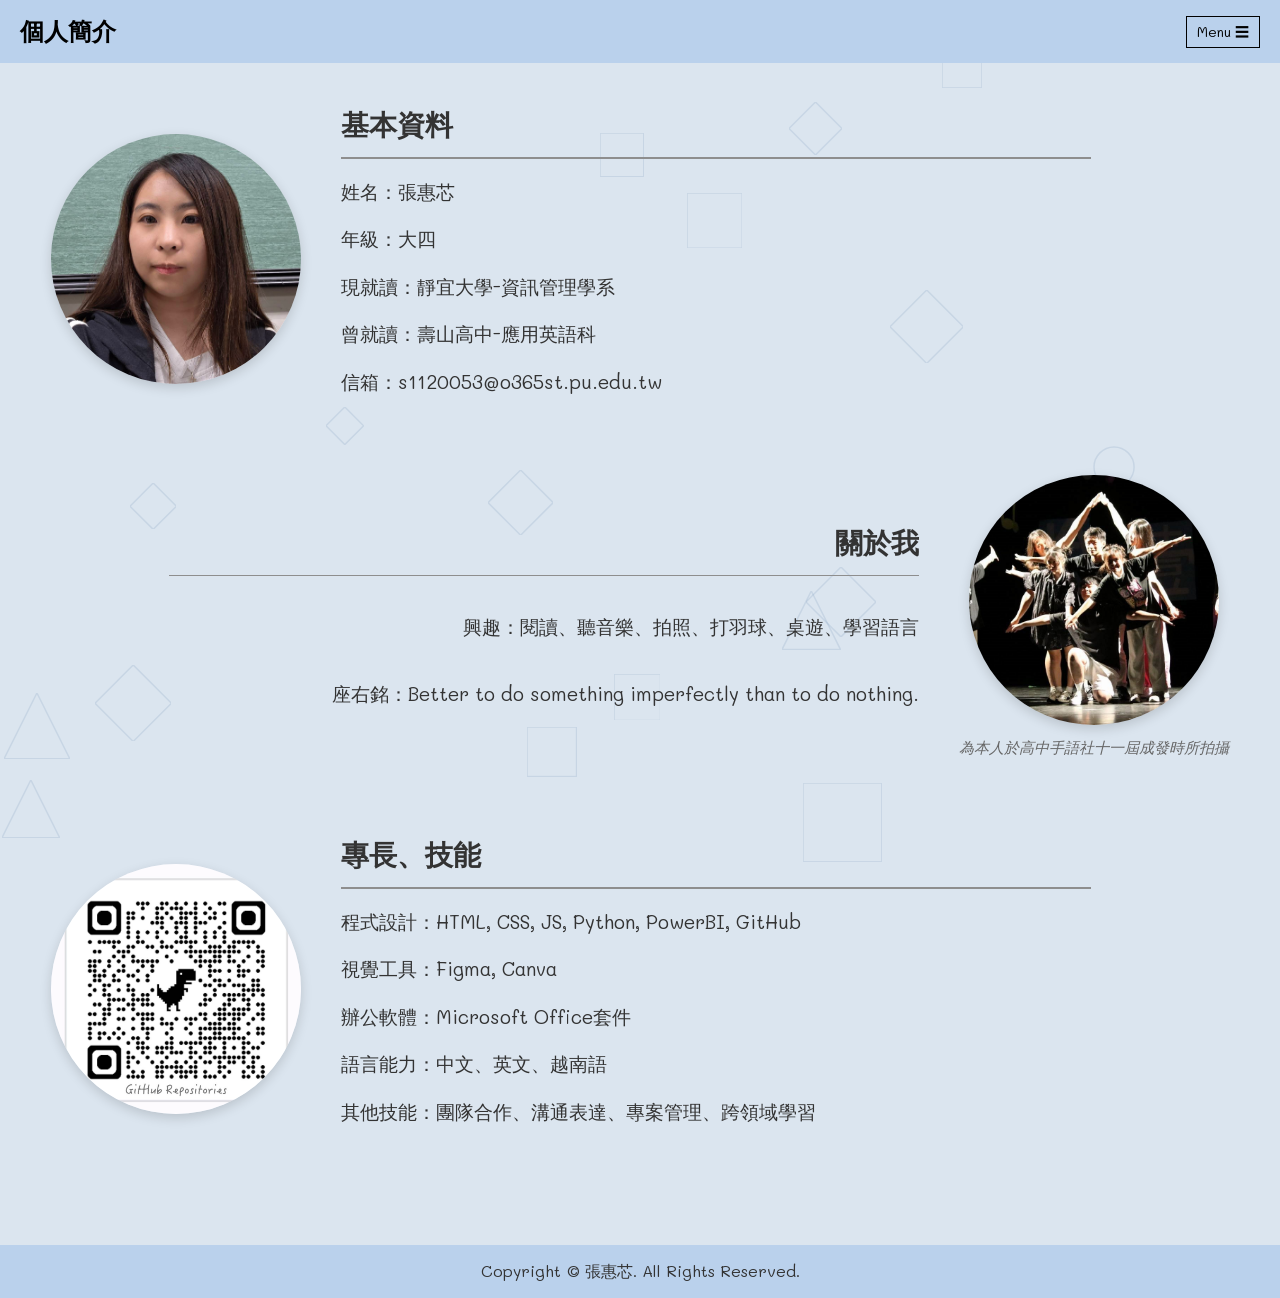
<file: index.html>
<!DOCTYPE html>
<html lang="zh-TW">
<head>
  <meta charset="UTF-8" />
  <meta name="viewport" content="width=device-width, initial-scale=1.0"/>
  <title>張惠芯的個人網頁</title>
  <!-- 引入Google的Mali字體 -->
  <link rel="preconnect" href="https://fonts.googleapis.com">
  <link rel="preconnect" href="https://fonts.gstatic.com" crossorigin>
  <link href="https://fonts.googleapis.com/css2?family=Mali:wght@400;500;700&display=swap" rel="stylesheet">
  <link rel="stylesheet" href="01main.css" />
  <meta property="og:title" content="張惠芯的個人網頁" />
  <meta property="og:description" content=" " />
  <meta property="og:image" content="https://ana-web2-0.vercel.app/image/logo0.png" />
  <meta property="og:url" content="https://ana-web2-0.vercel.app/index.html" />
</head>
<body>
  <header>
    <div class="logo">個人簡介</div>
    <button class="menu-button" onclick="toggleMenu()">Menu ☰</button>
  </header>

  <div class="menu-content" id="menuContent">
    <a href="index.html">個人簡介</a>
    <a href="02experience.html">經歷&工作經驗</a>
    <a href="03certificates.html">證照&比賽</a>
    <a href="04resume.html">自傳</a>
  </div>

  <main class="container">
    <!-- 基本資料 - 靠左 -->
    <div class="card-wrapper left-align">
      <section class="profile-card">
        <img src="image/self.jpg" alt="個人照片" class="circle-img"/>
        <div class="text-content">
          <h2>基本資料</h2>
          <hr />
          <p>姓名：張惠芯</p>
          <p>年級：大四</p>
          <p>現就讀：靜宜大學-資訊管理學系</p>
          <p>曾就讀：壽山高中-應用英語科</p>
          <p>信箱：s1120053@o365st.pu.edu.tw</p>
        </div>
      </section>
    </div>

    <!-- 關於我 - 靠右 -->
    <div class="card-wrapper right-align">
      <section class="profile-card reverse">
        <div class="image-with-caption">
          <img src="image/club.jpg" alt="社團圖片" class="circle-img"/>
          <p class="img-caption">為本人於高中手語社十一屆成發時所拍攝</p>
        </div>
        <div class="text-content about-me">
          <h2>關於我</h2>
          <hr />
          <p>興趣：閱讀、聽音樂、拍照、打羽球、桌遊、學習語言</p>
          <p class="motto"><span>座右銘：</span><span>Better to do something imperfectly than to do nothing.</span></p>
        </div>
      </section>
    </div>

    <!-- 技能 - 靠左 -->
    <div class="card-wrapper left-align-2">
      <section class="profile-card">
        <img src="image/github.jpg" alt="https://github.com/hhc-a?tab=repositories" class="circle-img"/>
        <div class="text-content">
          <h2>專長、技能</h2>
          <hr />
          <p>程式設計：HTML, CSS, JS, Python, PowerBI, GitHub</p>
          <p>視覺工具：Figma, Canva</p>
          <p>辦公軟體：Microsoft Office套件</p>
          <p>語言能力：中文、英文、越南語</p>
          <p>其他技能：團隊合作、溝通表達、專案管理、跨領域學習</p>
        </div>
      </section>
    </div>
  </main>

  <footer>
    Copyright © 張惠芯. All Rights Reserved.
  </footer>

  <!-- 幾何背景容器 -->
  <div id="backgroundShapes"></div>

  <script>
    function toggleMenu() {
      const menu = document.getElementById("menuContent");
      menu.style.display = menu.style.display === "block" ? "none" : "block";
    }

    // 響應式切換重置選單
    window.addEventListener('resize', function() {
      const menuContent = document.getElementById("menuContent");
      if (window.innerWidth > 768) {
        menuContent.style.display = "none";
      }
    });

    const shapeContainer = document.getElementById('backgroundShapes');

    // 動畫類別陣列（讓每個圖形往不同方向緩慢飄移）
    const animationClasses = ['float-slow-1', 'float-slow-2', 'float-slow-3'];

    function createShape(type, topPercent, leftPercent, size) {
      const svgNS = "http://www.w3.org/2000/svg";
      const svg = document.createElementNS(svgNS, "svg");
      svg.setAttribute("width", size);
      svg.setAttribute("height", size);
      svg.classList.add("bg-shape");

      // 隨機分配一種漂浮動畫
      const animClass = animationClasses[Math.floor(Math.random() * animationClasses.length)];
      svg.classList.add(animClass);

      // 使用百分比分佈在全螢幕，動畫隨機延遲使節奏不單調
      svg.style.top = topPercent + "vh";
      svg.style.left = leftPercent + "vw";
      svg.style.animationDuration = (12 + Math.random() * 10) + "s"; // 12~22秒超平滑緩慢飄動
      svg.style.animationDelay = -(Math.random() * 10) + "s"; // 讓動畫一開始就處於不同進度

      let shape;
      if (type === 'circle') {
        shape = document.createElementNS(svgNS, "circle");
        shape.setAttribute("cx", size / 2);
        shape.setAttribute("cy", size / 2);
        shape.setAttribute("r", size / 2.5);
      } else if (type === 'triangle') {
        shape = document.createElementNS(svgNS, "polygon");
        shape.setAttribute("points", `0,${size} ${size / 2},0 ${size},${size}`);
      } else if (type === 'rect') {
        shape = document.createElementNS(svgNS, "rect");
        shape.setAttribute("x", 0);
        shape.setAttribute("y", 0);
        shape.setAttribute("width", size);
        shape.setAttribute("height", size);
      } else if (type === 'diamond') {
        shape = document.createElementNS(svgNS, "polygon");
        shape.setAttribute("points", `${size / 2},0 ${size},${size / 2} ${size / 2},${size} 0,${size / 2}`);
      }

      shape.setAttribute("stroke", "#8da7c4");
      shape.setAttribute("fill", "none");
      shape.setAttribute("stroke-width", "1.5");
      svg.appendChild(shape);
      shapeContainer.appendChild(svg);
    }

    function initShapes() {
      shapeContainer.innerHTML = "";
      const types = ['circle', 'triangle', 'rect', 'diamond'];
      const count = 18; // 畫面中維持 18 個圖形，美觀不雜亂

      for (let i = 0; i < count; i++) {
        const type = types[Math.floor(Math.random() * types.length)];
        const topPercent = Math.random() * 90; // 0% ~ 90% 視窗高度
        const leftPercent = Math.random() * 90; // 0% ~ 90% 視窗寬度
        const size = 35 + Math.random() * 45;
        createShape(type, topPercent, leftPercent, size);
      }
    }

    // 只在載入時生成一次，滾動時不重繪
    window.addEventListener("DOMContentLoaded", initShapes);
  </script>
</body>
</html>
</file>
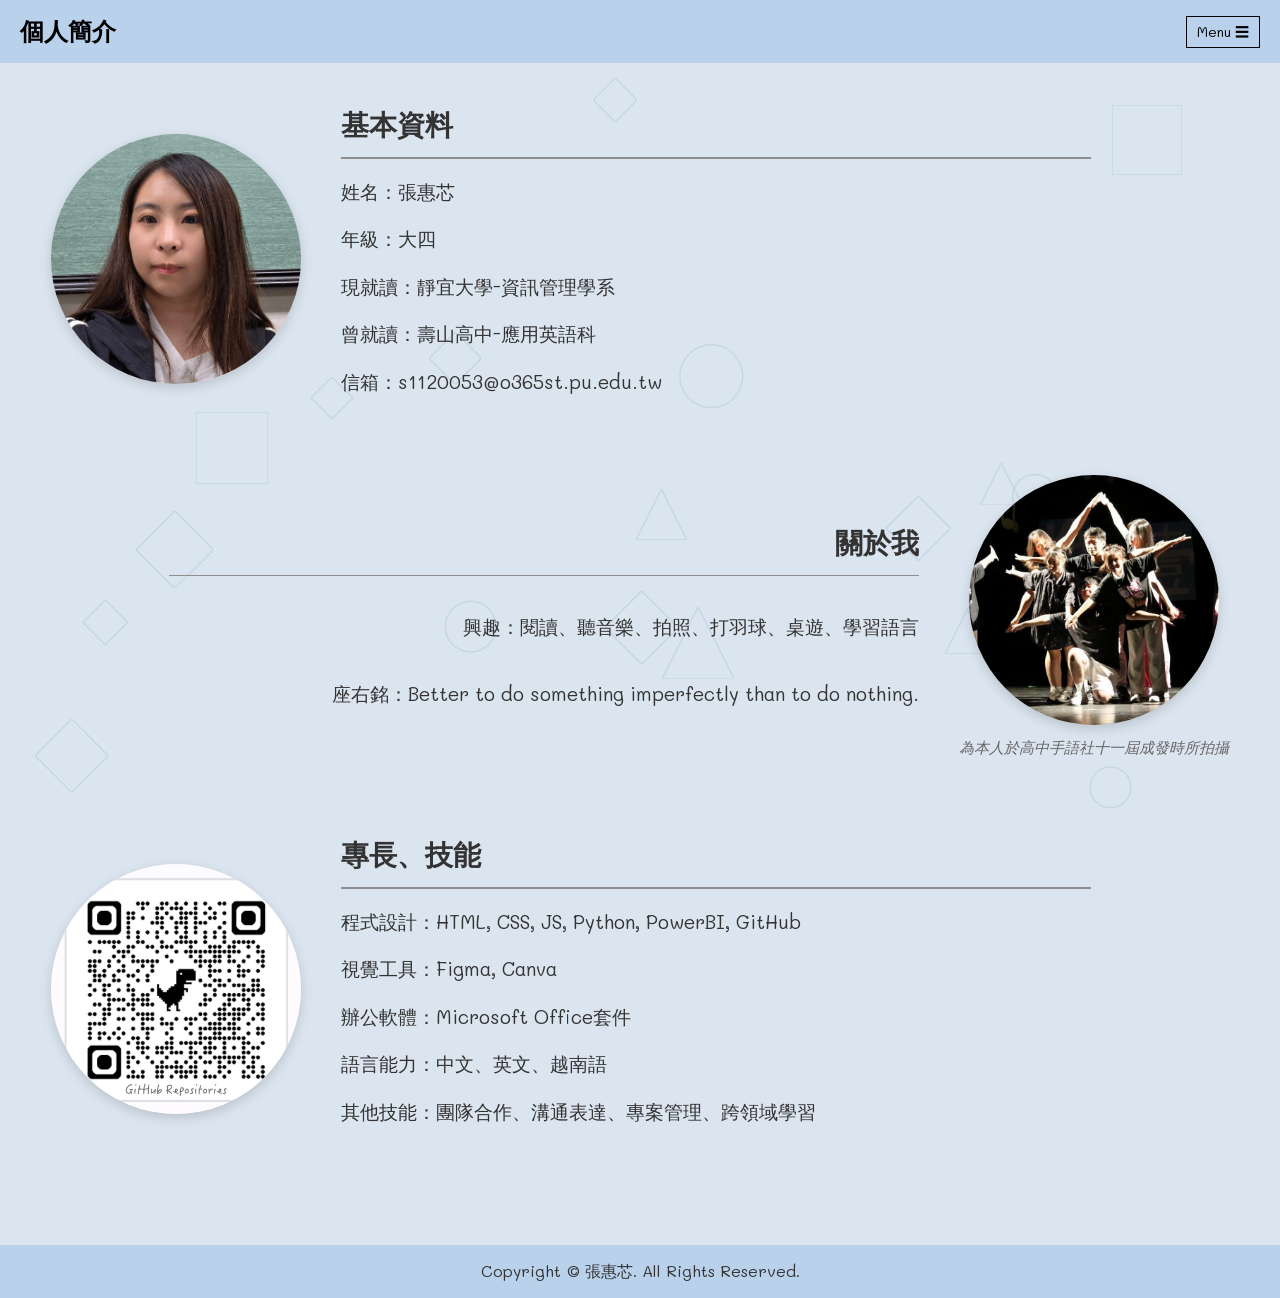
<file: 01main.html>
<!DOCTYPE html>
<html lang="zh-TW">
<head>
  <meta charset="UTF-8" />
  <meta name="viewport" content="width=device-width, initial-scale=1.0"/>
  <title>張惠芯的個人網頁</title>
  <!-- 引入Google的Mali字體 -->
  <link rel="preconnect" href="https://fonts.googleapis.com">
  <link rel="preconnect" href="https://fonts.gstatic.com" crossorigin>
  <link href="https://fonts.googleapis.com/css2?family=Mali:wght@400;500;700&display=swap" rel="stylesheet">
  <link rel="stylesheet" href="01main.css" />
</head>
<body>
  <header>
    <div class="logo">個人簡介</div>
    <button class="menu-button" onclick="toggleMenu()">Menu ☰</button>
  </header>

  <div class="menu-content" id="menuContent">
    <a href="01main.html">個人簡介</a>
    <a href="02experience.html">經歷&工作經驗</a>
    <a href="03certificates.html">證照&比賽</a>
    <a href="04resume.html">自傳</a>
  </div>

  <main class="container">
    <!-- 基本資料 - 靠左 -->
    <div class="card-wrapper left-align">
      <section class="profile-card">
        <img src="image/self.jpg" alt="個人照片" class="circle-img"/>
        <div class="text-content">
          <h2>基本資料</h2>
          <hr />
          <p>姓名：張惠芯</p>
          <p>年級：大四</p>
          <p>現就讀：靜宜大學-資訊管理學系</p>
          <p>曾就讀：壽山高中-應用英語科</p>
          <p>信箱：s1120053@o365st.pu.edu.tw</p>
        </div>
      </section>
    </div>

    <!-- 關於我 - 靠右 -->
    <div class="card-wrapper right-align">
      <section class="profile-card reverse">
        <div class="image-with-caption">
          <img src="image/club.jpg" alt="社團圖片" class="circle-img"/>
          <p class="img-caption">為本人於高中手語社十一屆成發時所拍攝</p>
        </div>
        <div class="text-content about-me">
          <h2>關於我</h2>
          <hr />
          <p>興趣：閱讀、聽音樂、拍照、打羽球、桌遊、學習語言</p>
          <p class="motto"><span>座右銘：</span><span>Better to do something imperfectly than to do nothing.</span></p>
        </div>
      </section>
    </div>

    <!-- 技能 - 靠左 -->
    <div class="card-wrapper left-align-2">
      <section class="profile-card">
        <img src="image/github.jpg" alt="https://github.com/hhc-a?tab=repositories" class="circle-img"/>
        <div class="text-content">
          <h2>專長、技能</h2>
          <hr />
          <p>程式設計：HTML, CSS, JS, Python, PowerBI, GitHub</p>
          <p>視覺工具：Figma, Canva</p>
          <p>辦公軟體：Microsoft Office套件</p>
          <p>語言能力：中文、英文、越南語</p>
          <p>其他技能：團隊合作、溝通表達、專案管理、跨領域學習</p>
        </div>
      </section>
    </div>
  </main>

  <footer>
    Copyright © 張惠芯. All Rights Reserved.
  </footer>

  <!-- 幾何背景容器 -->
  <div id="backgroundShapes"></div>

  <script>
    function toggleMenu() {
      const menu = document.getElementById("menuContent");
      menu.style.display = menu.style.display === "block" ? "none" : "block";
    }

    // 響應式切換重置選單
    window.addEventListener('resize', function() {
      const menuContent = document.getElementById("menuContent");
      if (window.innerWidth > 768) {
        menuContent.style.display = "none";
      }
    });

    const shapeContainer = document.getElementById('backgroundShapes');

    // 動畫類別陣列（讓每個圖形往不同方向緩慢飄移）
    const animationClasses = ['float-slow-1', 'float-slow-2', 'float-slow-3'];

    function createShape(type, topPercent, leftPercent, size) {
      const svgNS = "http://www.w3.org/2000/svg";
      const svg = document.createElementNS(svgNS, "svg");
      svg.setAttribute("width", size);
      svg.setAttribute("height", size);
      svg.classList.add("bg-shape");

      // 隨機分配一種漂浮動畫
      const animClass = animationClasses[Math.floor(Math.random() * animationClasses.length)];
      svg.classList.add(animClass);

      // 使用百分比分佈在全螢幕，動畫隨機延遲使節奏不單調
      svg.style.top = topPercent + "vh";
      svg.style.left = leftPercent + "vw";
      svg.style.animationDuration = (12 + Math.random() * 10) + "s"; // 12~22秒超平滑緩慢飄動
      svg.style.animationDelay = -(Math.random() * 10) + "s"; // 讓動畫一開始就處於不同進度

      let shape;
      if (type === 'circle') {
        shape = document.createElementNS(svgNS, "circle");
        shape.setAttribute("cx", size / 2);
        shape.setAttribute("cy", size / 2);
        shape.setAttribute("r", size / 2.5);
      } else if (type === 'triangle') {
        shape = document.createElementNS(svgNS, "polygon");
        shape.setAttribute("points", `0,${size} ${size / 2},0 ${size},${size}`);
      } else if (type === 'rect') {
        shape = document.createElementNS(svgNS, "rect");
        shape.setAttribute("x", 0);
        shape.setAttribute("y", 0);
        shape.setAttribute("width", size);
        shape.setAttribute("height", size);
      } else if (type === 'diamond') {
        shape = document.createElementNS(svgNS, "polygon");
        shape.setAttribute("points", `${size / 2},0 ${size},${size / 2} ${size / 2},${size} 0,${size / 2}`);
      }

      shape.setAttribute("stroke", "#8da7c4");
      shape.setAttribute("fill", "none");
      shape.setAttribute("stroke-width", "1.5");
      svg.appendChild(shape);
      shapeContainer.appendChild(svg);
    }

    function initShapes() {
      shapeContainer.innerHTML = "";
      const types = ['circle', 'triangle', 'rect', 'diamond'];
      const count = 18; // 畫面中維持 18 個圖形，美觀不雜亂

      for (let i = 0; i < count; i++) {
        const type = types[Math.floor(Math.random() * types.length)];
        const topPercent = Math.random() * 90; // 0% ~ 90% 視窗高度
        const leftPercent = Math.random() * 90; // 0% ~ 90% 視窗寬度
        const size = 35 + Math.random() * 45;
        createShape(type, topPercent, leftPercent, size);
      }
    }

    // 只在載入時生成一次，滾動時不重繪
    window.addEventListener("DOMContentLoaded", initShapes);
  </script>
</body>
</html>
</file>
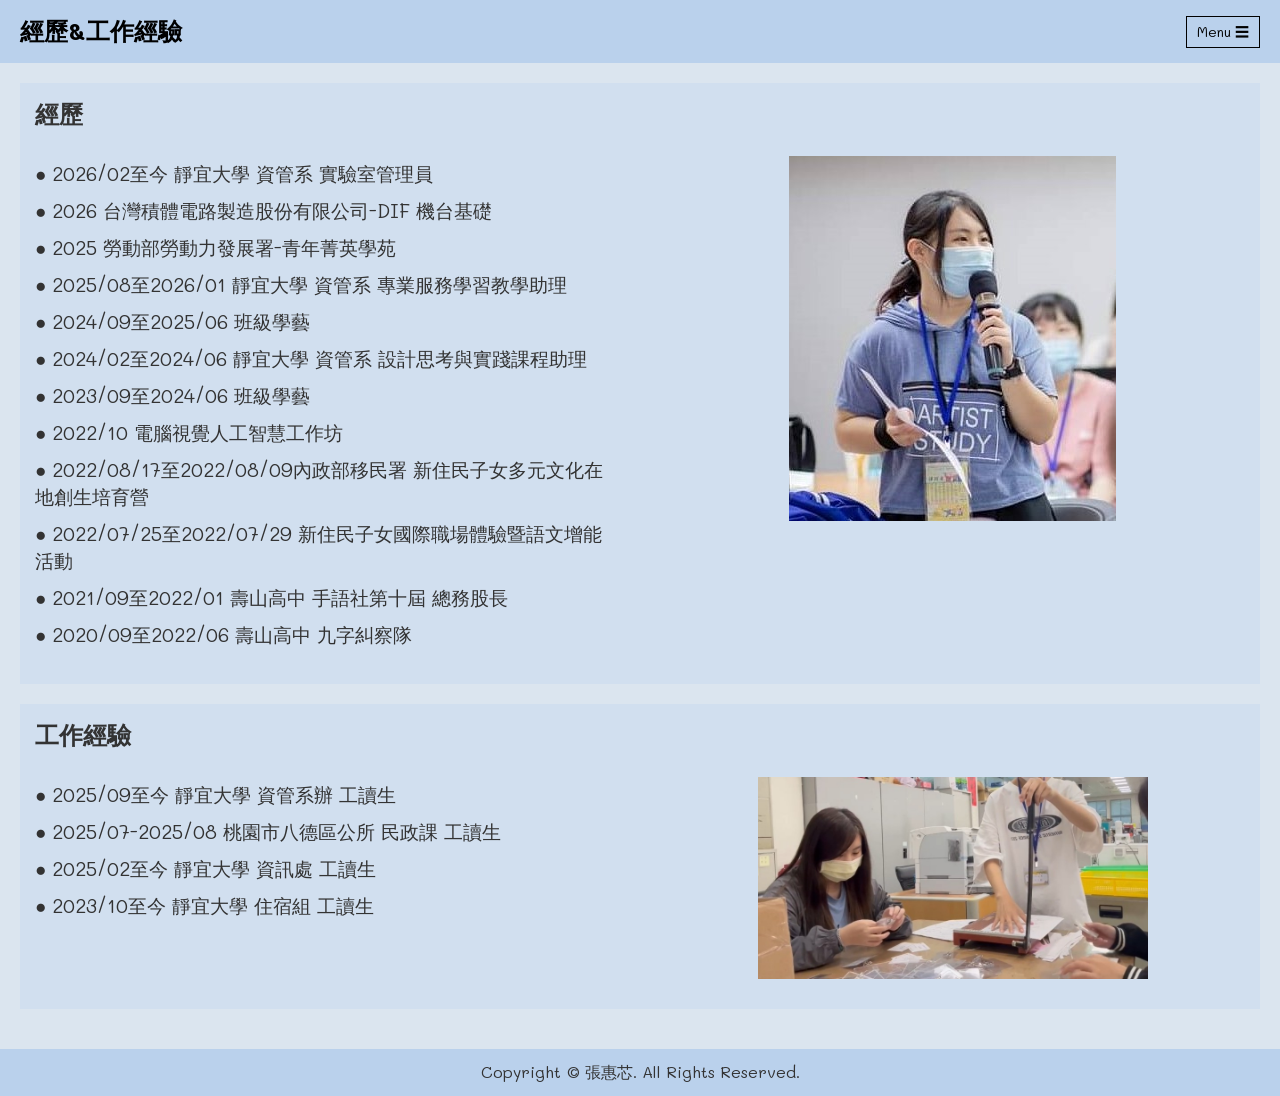
<file: 02experience.html>
<!DOCTYPE html>
<html lang="zh-TW">
<head>
  <meta charset="UTF-8" />
  <meta name="viewport" content="width=device-width, initial-scale=1.0"/>
  <title>經歷&工作經驗</title>
  <link href="https://fonts.googleapis.com/css2?family=Mali&display=swap" rel="stylesheet">
  <link rel="stylesheet" href="02experience.css" />
  <!-- 社群分享卡片設定 -->
  <meta property="og:title" content="張惠芯的個人網頁" />
  <!-- 將描述設為空白，就不會自動抓座右銘文字 -->
  <meta property="og:description" content=" " />
  <meta property="og:image" content="https://ana-web2-0.vercel.app/image/logo0.png" />
  <meta property="og:url" content="https://ana-web2-0.vercel.app/index.html" />
</head>
<body>
  <header>
    <div class="logo">經歷&工作經驗</div>
    <button class="menu-button" onclick="toggleMenu()">Menu ☰</button>
  </header>

  <div class="menu-content" id="menuContent">
    <a href="index.html">個人簡介</a>
    <a href="02experience.html">經歷&工作經驗</a>
    <a href="03certificates.html">證照&比賽</a>
    <a href="04resume.html">自傳</a>
    <!-- <a href="05robot.html">與我聊天</a> -->
  </div>

  <div class="container">
    <!-- 經歷 -->
    <section class="test-block" style="background-color: #d1dfef;">
      <h2>經歷</h2>
      <div class="images-row">
        <div class="experience-list">
          <p>● 2026/02至今 靜宜大學 資管系 實驗室管理員</p>
          <p>● 2026 台灣積體電路製造股份有限公司-DIF 機台基礎</p>
          <p>● 2025 勞動部勞動力發展署-青年菁英學苑</p>
          <p>● 2025/08至2026/01 靜宜大學 資管系 專業服務學習教學助理</p>
          <p>● 2024/09至2025/06 班級學藝</p>
          <p>● 2024/02至2024/06 靜宜大學 資管系 設計思考與實踐課程助理</p>
          <p>● 2023/09至2024/06 班級學藝</p>
          <p>● 2022/10 電腦視覺人工智慧工作坊</p>
          <p>● 2022/08/17至2022/08/09內政部移民署 新住民子女多元文化在地創生培育營</p>
          <p>● 2022/07/25至2022/07/29 新住民子女國際職場體驗暨語文增能活動</p>
          <p>● 2021/09至2022/01 壽山高中 手語社第十屆 總務股長</p>
          <p>● 2020/09至2022/06 壽山高中 九字糾察隊</p>
        </div>
        <div>
          <img class="experience-img" src="image/experience.jpg" alt="experience image">
        </div>
      </div>
    </section>

    <!-- 工作經驗 -->
    <section class="test-block" style="background-color: #d1dfef;">
      <h2>工作經驗</h2>
      <div class="images-row">
        <div class="experience-list">
          <p>● 2025/09至今 靜宜大學 資管系辦 工讀生</p>
          <p>● 2025/07-2025/08 桃園市八德區公所 民政課 工讀生</p>
          <p>● 2025/02至今 靜宜大學 資訊處 工讀生</p>
          <p>● 2023/10至今 靜宜大學 住宿組 工讀生</p>
        </div>
        <div>
          <img src="image/work.jpg" alt="work image">
        </div>
      </div>
    </section>

    <!-- Holland 
    <section class="test-block holland-section" style="background-color: #d9b3ff;">
      <h2>Holland碼</h2>
      <div class="images-row">
        <div>
          <p class="result-title">我的結果：</p>
          <img src="image/holland_result.png" alt="Holland 測驗結果">
        </div>
        <div>
          <p class="result-title">適合工作：</p>
          <img src="image/holland_work.png" alt="Holland 適合工作">
        </div>
      </div>
      <p class="description">
        <span>我的Holland碼類型為 : I研究型 & E企業型</span><br>
        <span>I研究型 : 「思考者」：理性的、重視理論與證據、喜歡分析與思考、追根究底</span><br>
        <span>E企業型 : 「影響者」：有彈性、勇於冒險與競爭、喜歡統籌與規劃、發揮影響力</span><br>
        <span><a class="holland-link" href="https://guide.104.com.tw/interest/IE" target="_blank">測出你的Holland碼</a></span>
      </p>
    </section>
    -->
  </div>

  <script src="script.js"></script>
  <footer>
    Copyright © 張惠芯. All Rights Reserved.
  </footer>

  <script>
    function toggleMenu() {
      const menu = document.getElementById("menuContent");
      menu.style.display = menu.style.display === "block" ? "none" : "block";
    }
    
    // 響應式檢測
    window.addEventListener('resize', function() {
      const menuContent = document.getElementById("menuContent");
      if (window.innerWidth > 768) {
        menuContent.style.display = "none";  // 在大螢幕切換時重置選單
      }
    });
  </script>
</body>
</html>
</file>
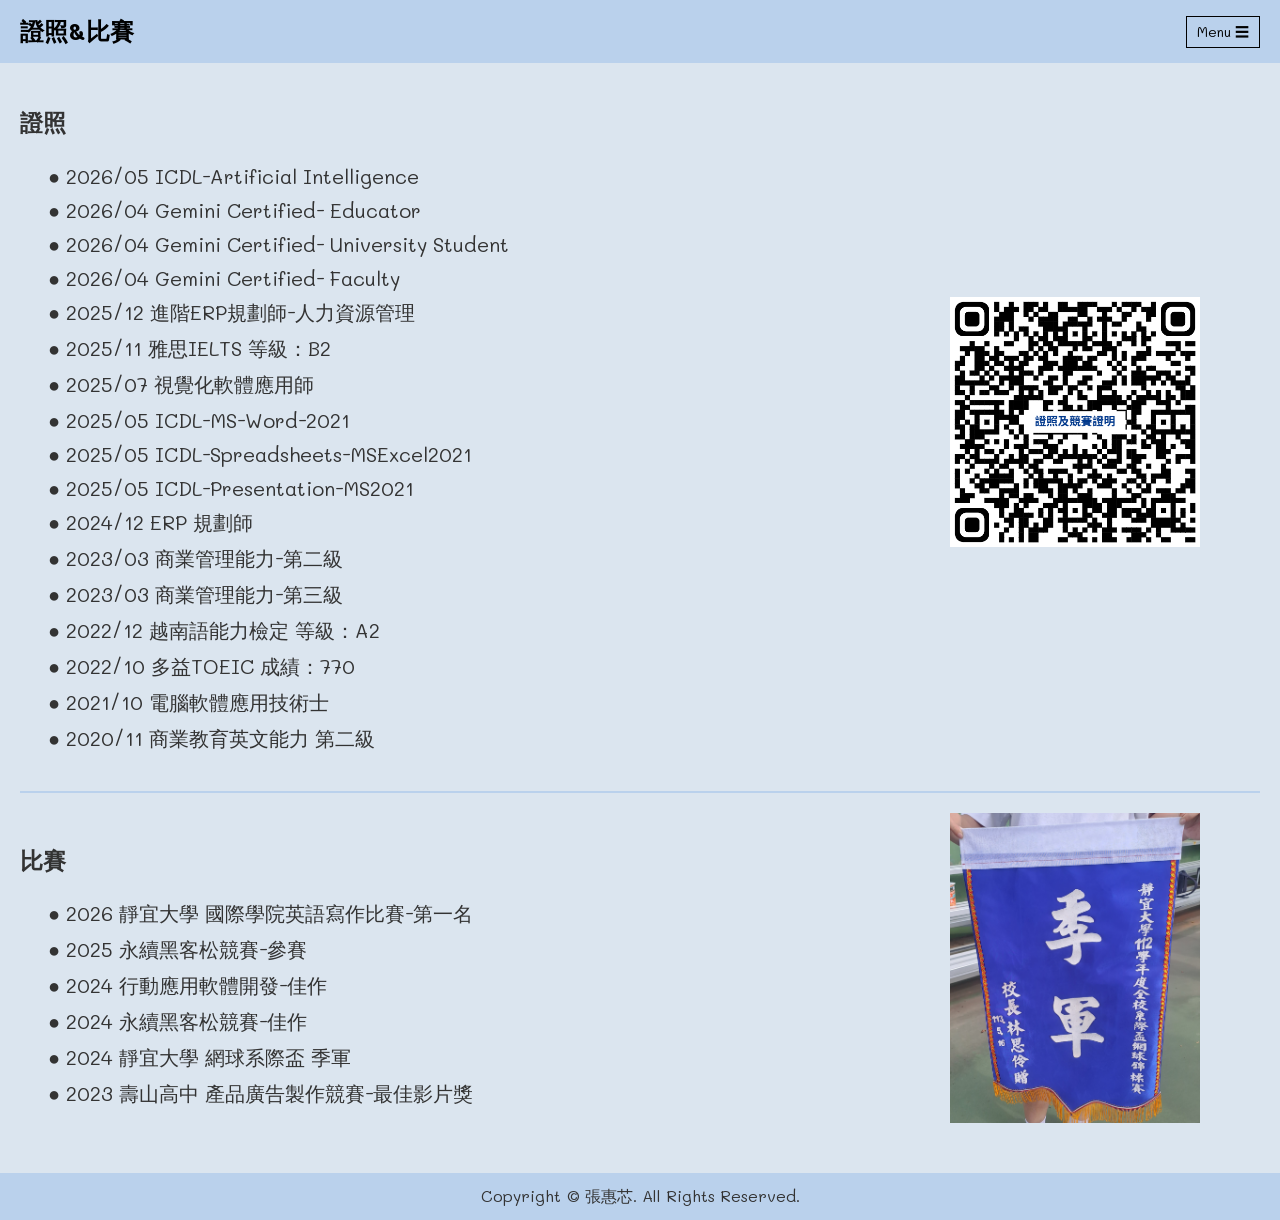
<file: 03certificates.html>
<!-- suitable-jobs.html 適合工作 -->
<!DOCTYPE html>
<html lang="zh-TW">
<head>
    <meta charset="UTF-8">
    <meta name="viewport" content="width=device-width, initial-scale=1.0">
    <title>證照&比賽</title>
    <link href="https://fonts.googleapis.com/css2?family=Mali&display=swap" rel="stylesheet">
    <link rel="stylesheet" href="03certificates.css">
    <!-- 社群分享卡片設定 -->
    <meta property="og:title" content="張惠芯的個人網頁" />
    <!-- 將描述設為空白，就不會自動抓座右銘文字 -->
    <meta property="og:description" content=" " />
    <meta property="og:image" content="https://ana-web2-0.vercel.app/image/logo0.png" />
    <meta property="og:url" content="https://ana-web2-0.vercel.app/index.html" />
</head>
<body>
    <header>
        <div class="logo">證照&比賽</div>
        <button class="menu-button" onclick="toggleMenu()">Menu ☰</button>
    </header>
    
    <div class="menu-content" id="menuContent">
        <a href="index.html">個人簡介</a>
        <a href="02experience.html">經歷&工作經驗</a>
        <a href="03certificates.html">證照&比賽</a>
        <a href="04resume.html">自傳</a>
        <!-- <a href="05robot.html">與我聊天</a> -->
    </div>
    
    <div class="container">
        <section id="suitable-jobs" class="profile-section">
            <div class="job-item">
                <div>
                    <h3>證照</h3>
                    <p>● 2026/05 ICDL-Artificial Intelligence</p>
                    <p>● 2026/04 Gemini Certified- Educator</p>
                    <p>● 2026/04 Gemini Certified- University Student</p>
                    <p>● 2026/04 Gemini Certified- Faculty</p>
                    <p>● 2025/12 進階ERP規劃師-人力資源管理</p>
                    <p>● 2025/11 雅思IELTS 等級：B2</p>
                    <p>● 2025/07 視覺化軟體應用師</p>
                    <p>● 2025/05 ICDL-MS-Word-2021</p>
                    <p>● 2025/05 ICDL-Spreadsheets-MSExcel2021</p>
                    <p>● 2025/05 ICDL-Presentation-MS2021</p>
                    <p>● 2024/12 ERP 規劃師</p>
                    <p>● 2023/03 商業管理能力-第二級</p>
                    <p>● 2023/03 商業管理能力-第三級</p>
                    <p>● 2022/12 越南語能力檢定 等級：A2</p>
                    <p>● 2022/10 多益TOEIC 成績：770</p>
                    <p>● 2021/10 電腦軟體應用技術士</p>
                    <p>● 2020/11 商業教育英文能力 第二級</p>
                </div>
                <img src="image/licenses.jpeg" alt="Licenses and Certificates">
            </div>
            
            <div class="divider"></div>
            
            <div class="job-item">
                <div>
                    <h3>比賽</h3>
                    <p>● 2026 靜宜大學 國際學院英語寫作比賽-第一名</p>
                    <p>● 2025 永續黑客松競賽-參賽</p>
                    <p>● 2024 行動應用軟體開發-佳作</p>
                    <p>● 2024 永續黑客松競賽-佳作</p>
                    <p>● 2024 靜宜大學 網球系際盃 季軍</p>
                    <p>● 2023 壽山高中 產品廣告製作競賽-最佳影片獎</p>
                </div>
                <img src="image/competition.jpg" alt="competition">
            </div>
        </section>
    </div>
    
    <footer>
        Copyright © 張惠芯. All Rights Reserved.
    </footer>

    <script>
        function toggleMenu() {
            const menu = document.getElementById("menuContent");
            menu.style.display = menu.style.display === "block" ? "none" : "block";
        }
        
        // 響應式檢測
        window.addEventListener('resize', function() {
            const menuContent = document.getElementById("menuContent");
            if (window.innerWidth > 768) {
                menuContent.style.display = "none";  // 在大螢幕切換時重置選單
            }
        });
    </script>
</body>
</html>
</file>
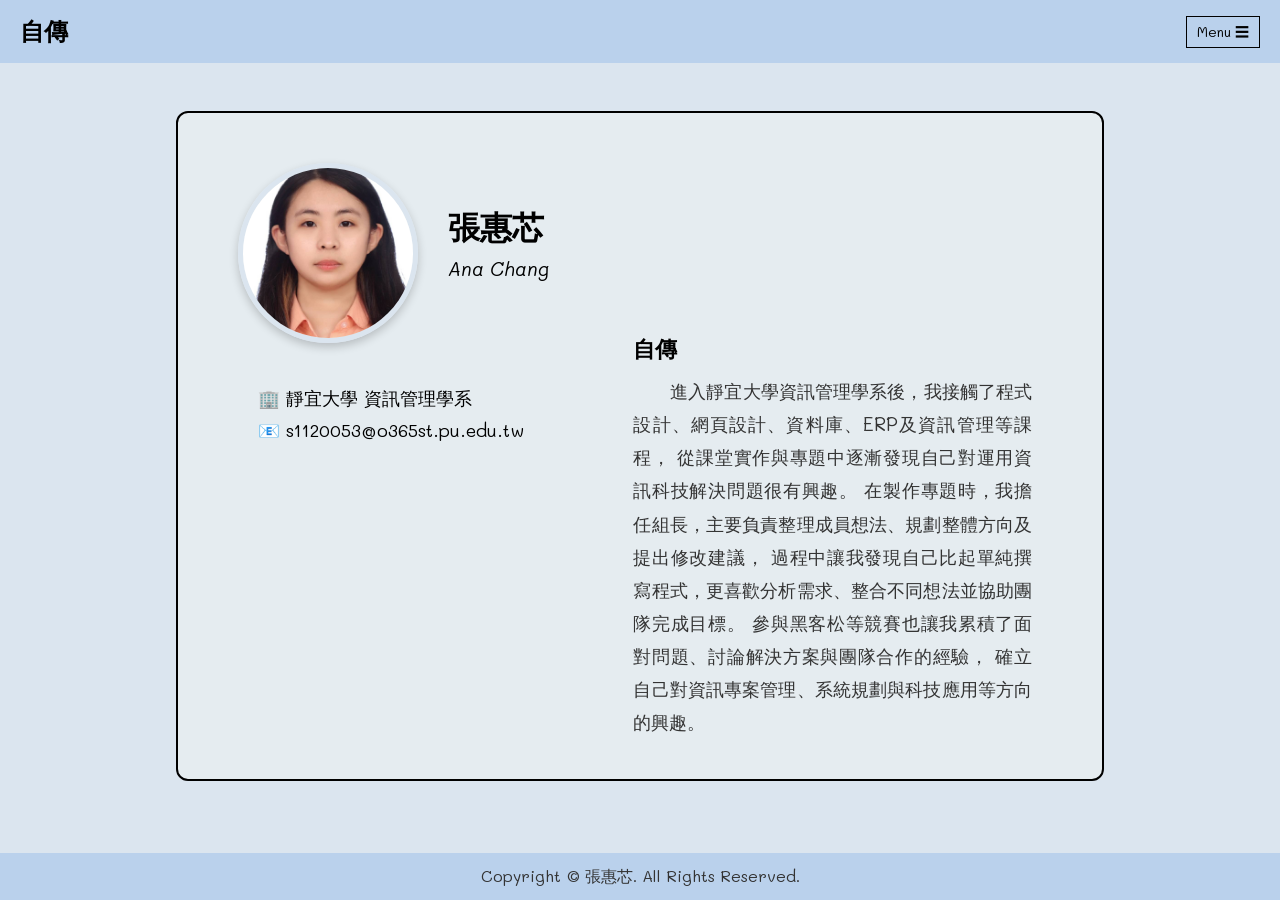
<file: 04resume.html>
<!DOCTYPE html>
<html lang="zh-TW">
<head>
  <meta charset="UTF-8" />
  <meta name="viewport" content="width=device-width, initial-scale=1.0" />
  <title>履歷</title>
  <link href="https://fonts.googleapis.com/css2?family=Mali&display=swap" rel="stylesheet">
  <link rel="stylesheet" href="04resume.css" />
  <!-- 社群分享卡片設定 -->
  <meta property="og:title" content="張惠芯的個人網頁" />
  <!-- 將描述設為空白，就不會自動抓座右銘文字 -->
  <meta property="og:description" content=" " />
  <meta property="og:image" content="https://ana-web2-0.vercel.app/image/logo0.png" />
  <meta property="og:url" content="https://ana-web2-0.vercel.app/index.html" />
</head>
<body>
  <header>
    <div class="logo">自傳</div>
    <button class="menu-button" onclick="toggleMenu()">Menu ☰</button>
  </header>

  <div class="menu-content" id="menuContent">
    <a href="index.html">個人簡介</a>
    <a href="02experience.html">經歷&工作經驗</a>
    <a href="03certificates.html">證照&比賽</a>
    <a href="04resume.html">自傳</a>
    <!-- <a href="05robot.html">與我聊天</a> -->
  </div>

  <div class="container">
    <section id="resume" class="profile-section">
      <div class="container2">
        <section class="resume-layout">
          <!-- 左側：照片、姓名與聯絡資訊 -->
          <div class="left">
            <div class="photo-name">
              <div class="photo-frame">
                <img src="image/self2.jpg" alt="個人照片">
              </div>
              <div class="name-block">
                <h2>張惠芯</h2>
                <p class="eng-name">Ana Chang</p>
              </div>
            </div>

            <div class="contact">
              🏢 靜宜大學 資訊管理學系<br>
              📧 s1120053@o365st.pu.edu.tw<br>
              <!--📞 0958-XXXXXX<br>-->
            </div>
          </div>

          <!-- 右側：自傳區塊（位置對齊原證照位置，比照片下方一點） -->
          <div class="right-content">
            <div class="autobiography">
              <h2>自傳</h2>
              <p>
                進入靜宜大學資訊管理學系後，我接觸了程式設計、網頁設計、資料庫、ERP及資訊管理等課程，
                從課堂實作與專題中逐漸發現自己對運用資訊科技解決問題很有興趣。
                在製作專題時，我擔任組長，主要負責整理成員想法、規劃整體方向及提出修改建議，
                過程中讓我發現自己比起單純撰寫程式，更喜歡分析需求、整合不同想法並協助團隊完成目標。
                參與黑客松等競賽也讓我累積了面對問題、討論解決方案與團隊合作的經驗，
                確立自己對資訊專案管理、系統規劃與科技應用等方向的興趣。
              </p>
            </div>
          </div>
        </section>
      </div>
    </section>
  </div>

  <script>
    function toggleMenu() {
      const menu = document.getElementById("menuContent");
      menu.style.display = menu.style.display === "block" ? "none" : "block";
    }
    
    // 響應式檢測
    window.addEventListener('resize', function() {
      const menuContent = document.getElementById("menuContent");
      if (window.innerWidth > 768) {
        menuContent.style.display = "none";  // 在大螢幕切換時重置選單
      }
    });
  </script>

  <footer>
    Copyright © 張惠芯. All Rights Reserved.
  </footer>
</body>
</html>
</file>
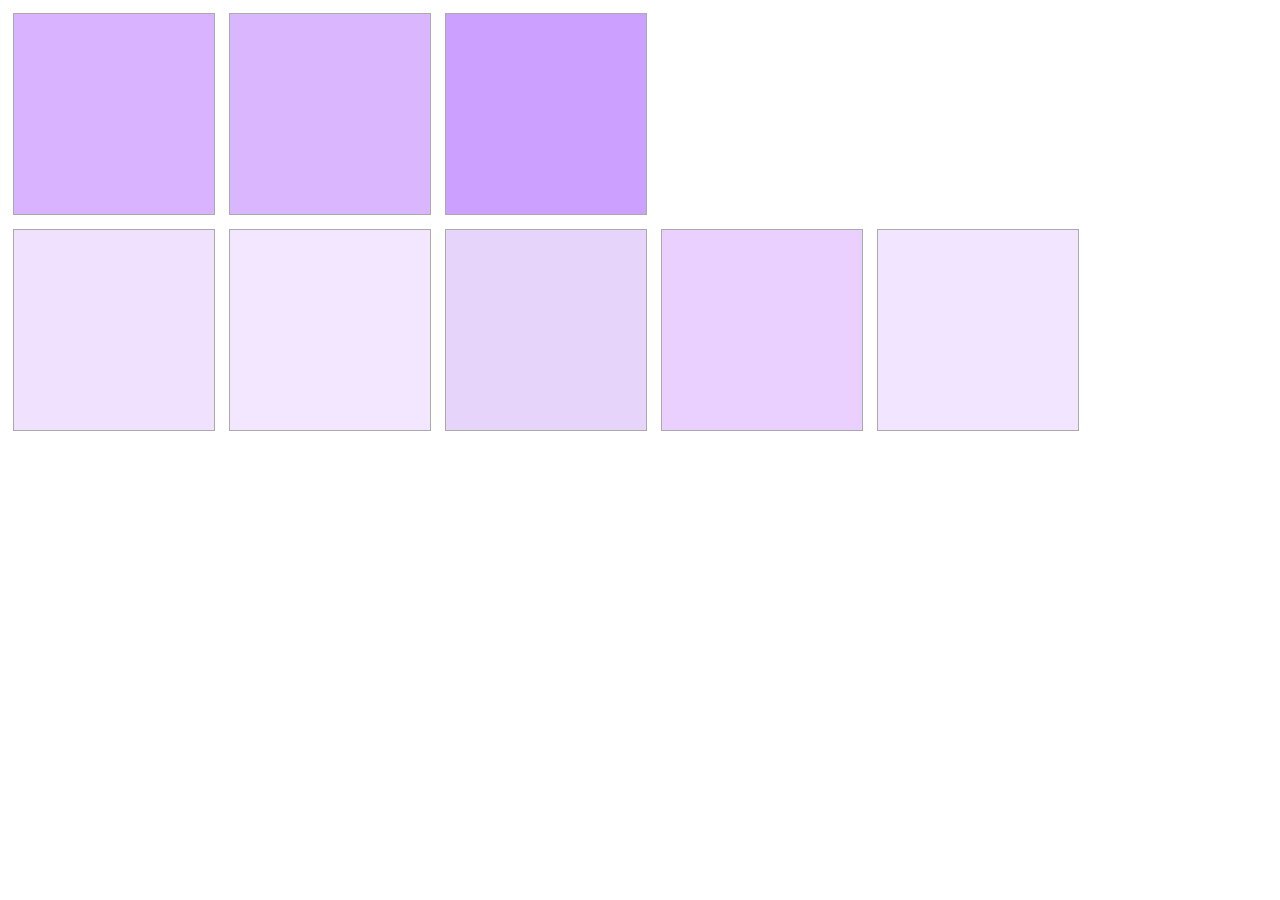
<file: colour.html>
<!DOCTYPE html>
<html lang="en">
<head>
  <meta charset="UTF-8" />
  <meta name="viewport" content="width=device-width, initial-scale=1.0"/>
  <title>淡紫色比對</title>
</head>
<body>
  <!-- 原本的三個紫色 -->
  <div style="width:200px;height:200px;background:#d9b3ff;border:1px solid #aaa;display:inline-block;margin:5px;"></div>
  <div style="width:200px;height:200px;background:#dab6ff;border:1px solid #aaa;display:inline-block;margin:5px;"></div>
  <div style="width:200px;height:200px;background:#cba0ff;border:1px solid #aaa;display:inline-block;margin:5px;"></div>
<div></div>
  <!-- 新增的五個柔和淡紫 -->
  <div style="width:200px;height:200px;background:#f0e1ff;border:1px solid #aaa;display:inline-block;margin:5px;"></div>
  <div style="width:200px;height:200px;background:#f3e6ff;border:1px solid #aaa;display:inline-block;margin:5px;"></div>
  <div style="width:200px;height:200px;background:#e6d4fa;border:1px solid #aaa;display:inline-block;margin:5px;"></div>
  <div style="width:200px;height:200px;background:#e9d0ff;border:1px solid #aaa;display:inline-block;margin:5px;"></div>
  <div style="width:200px;height:200px;background:#f2e5ff;border:1px solid #aaa;display:inline-block;margin:5px;"></div>
</body>
</html>
</file>
<file: 01main.css>
@import url('https://fonts.googleapis.com/css2?family=Mali:wght@400;500;700&display=swap');

* {
  box-sizing: border-box;
  font-family: 'Mali', sans-serif;
}

body {
  margin: 0;
  padding: 0;
  font-family: 'Mali', cursive;
  background-color: #dbe5ef;
  color: #333;
  overflow-x: hidden;
  min-height: 100vh;
  display: flex;
  flex-direction: column;
}

header {
  background-color: #bad1ec;
  padding: 10px 20px;
  display: flex;
  justify-content: space-between;
  align-items: center;
  position: relative;
  border-top: 5px solid #bad1ec;
  border-bottom: 5px solid #bad1ec;
  z-index: 10;
}

.logo {
  font-size: 24px;
  font-weight: bold;
  color: #000;
}

.menu-button {
  background: none;
  border: 1px solid #000;
  padding: 5px 10px;
  cursor: pointer;
  font-size: 14px;
  font-family: 'Mali', sans-serif;
}

.menu-content {
  display: none;
  position: absolute;
  right: 20px;
  top: 50px;
  background-color: #c5d7ee;
  box-shadow: 0 2px 5px rgba(0,0,0,0.2);
  width: 150px;
  z-index: 100;
}

.menu-content a {
  display: block;
  padding: 10px 15px;
  text-decoration: none;
  color: #000;
  border-bottom: 1px solid #dbe5ef;
}

.menu-content a:hover {
  background-color: #dbe5ef;
}

/* 滿版容器 */
.container {
  width: 100%;
  max-width: 100%;
  margin: 40px 0;
  padding: 0 4vw;
  position: relative;
  flex: 1;
}

/* 左右靠齊控制 */
.card-wrapper.left-align,
.card-wrapper.left-align-2 {
  display: flex;
  justify-content: flex-start;
  width: 100%;
}

.card-wrapper.right-align {
  display: flex;
  justify-content: flex-end;
  width: 100%;
}

/* 卡片本體：放大寬度上限，讓線條有充足空間延伸 */
.profile-card {
  display: flex;
  align-items: center;
  gap: 40px;
  margin-bottom: 60px;
  max-width: 1100px;
  width: auto;
}

.profile-card.reverse {
  flex-direction: row-reverse;
}

/* 圓形照片 */
.circle-img {
  width: 250px;
  height: 250px;
  object-fit: cover;
  border-radius: 50%;
  box-shadow: 0 4px 12px rgba(0,0,0,0.15);
  flex-shrink: 0;
}

.image-with-caption {
  text-align: center;
  flex-shrink: 0;
}

.img-caption {
  font-size: 15px;
  color: #666;
  font-style: italic;
  margin-top: 8px;
}

/* 文字內容 */
.text-content {
  font-size: 19px;
  line-height: 1.5;
  width: 100%;
}

.profile-card .text-content {
  text-align: left;
}

.profile-card.reverse .text-content {
  text-align: right;
  display: flex;
  flex-direction: column;
  align-items: flex-end;
}

.text-content h2 {
  font-size: 28px;
  margin: 0;
  font-weight: 700;
}

/* 電腦版線條：加長至 750px，並使用 max-width 防止小視窗破版 */
.text-content hr {
  border: none;
  height: 1.5px;
  background-color: #8e8e8e;
  width: 750px;       /* 想要更長也可以改成 800px 或 850px */
  max-width: 100%;
  margin: 12px 0 18px 0;
}

.motto span {
  display: inline;
}

/* 背景動態幾何圖形 */
#backgroundShapes {
  position: fixed;
  top: 0;
  left: 0;
  width: 100vw;
  height: 100vh;
  pointer-events: none;
  z-index: -1;
  overflow: hidden;
}

.bg-shape {
  position: absolute;
  opacity: 0.25;
  will-change: transform;
}

@keyframes float1 {
  0% { transform: translate(0, 0) rotate(0deg); }
  50% { transform: translate(35px, -45px) rotate(180deg); }
  100% { transform: translate(0, 0) rotate(360deg); }
}

@keyframes float2 {
  0% { transform: translate(0, 0) rotate(0deg); }
  50% { transform: translate(-40px, 30px) rotate(-160deg); }
  100% { transform: translate(0, 0) rotate(-360deg); }
}

@keyframes float3 {
  0% { transform: translate(0, 0) rotate(0deg) scale(1); }
  50% { transform: translate(25px, 35px) rotate(90deg) scale(1.15); }
  100% { transform: translate(0, 0) rotate(0deg) scale(1); }
}

.float-slow-1 { animation: float1 infinite ease-in-out; }
.float-slow-2 { animation: float2 infinite ease-in-out; }
.float-slow-3 { animation: float3 infinite ease-in-out; }

footer {
  text-align: center;
  background-color: #bad1ec;
  padding: 15px 10px;
  color: #333;
  margin-top: auto;
  width: 100%;
}

/* 響應式 - 平板 */
@media (max-width: 1024px) {
  .container {
    padding: 0 20px;
  }
  .circle-img {
    width: 200px;
    height: 200px;
  }
  .text-content {
    font-size: 16px;
  }
  .text-content h2 {
    font-size: 24px;
  }
  .text-content hr {
    width: 450px;
  }
}

/* 響應式 - 手機 */
@media (max-width: 768px) {
  .card-wrapper.left-align,
  .card-wrapper.right-align,
  .card-wrapper.left-align-2 {
    justify-content: center;
  }

  .profile-card,
  .profile-card.reverse {
    flex-direction: column;
    text-align: center;
    gap: 20px;
    margin-bottom: 45px;
    max-width: 100%;
  }

  .profile-card .text-content,
  .profile-card.reverse .text-content {
    text-align: center;
    align-items: center;
  }

  .text-content hr {
    width: 70%;
    margin: 12px auto;
  }

  .circle-img {
    width: 170px;
    height: 170px;
  }

  .motto span {
    display: block;
  }
}
</file>
<file: 02experience.css>
@import url('https://fonts.googleapis.com/css2?family=Mali:wght@400;500;700&display=swap');
* {
  box-sizing: border-box;
  font-family: 'Mali', sans-serif;
}

html {
  height: 100%;
}

body {
  margin: 0;
  min-height: 100vh;
  min-height: 100dvh;
  display: flex;
  flex-direction: column;
  background-color: #dbe5ef;
  color: #333;
  font-family: 'Mali', cursive;
  /* 避免縮小畫面時出現橫向捲軸 */
  overflow-x: hidden;
}

header {
  background-color: #bad1ec;
  padding: 10px 20px;
  display: flex;
  justify-content: space-between;
  align-items: center;
  position: relative;
  border-top: 5px solid #bad1ec;
  border-bottom: 5px solid #bad1ec;
  flex-shrink: 0;
}

.logo {
  font-size: 24px;
  font-weight: bold;
  font-family: 'Mali', sans-serif;
  color: #000;
}

.menu-button {
  background: none;
  border: 1px solid #000;
  padding: 5px 10px;
  cursor: pointer;
  font-size: 14px;
  font-family: 'Mali', sans-serif;
}

.menu-content {
  display: none;
  position: absolute;
  right: 20px;
  top: 50px;
  background-color: #c5d7ee;
  box-shadow: 0 2px 5px rgba(0,0,0,0.2);
  width: 150px;
  z-index: 100;
}

.menu-content a {
  display: block;
  padding: 10px 15px;
  text-decoration: none;
  color: #000;
  border-bottom: 1px solid #dbe5ef;
}

.menu-content a:hover {
  background-color: #dbe5ef;
}

/* 主要內容 */
.container {
  padding: 20px;
  /*讓主要內容自動吃掉剩餘高度，Footer 就會被推到最下面 */
  flex: 1;
}


/* 測驗 / 經歷區塊*/
.test-block {
  padding: 15px;
  margin-bottom: 20px;
}

.test-block h2 {
  margin-top: 0;
  font-family: 'Mali', cursive;
  font-weight: 700;
}

/* 標題 */
.result-title {
  font-size: 24px;
  margin-bottom: 10px;
  font-family: 'Mali', cursive;
}

/* 圖片排列*/
.images-row {
  display: flex;
  justify-content: center;
  align-items: flex-start;
  gap: 40px;
  flex-wrap: wrap;
  margin-bottom: 10px;
  position: relative;
  flex-direction: row;
}

.images-row div {
  text-align: center;
  flex: 1;
  font-family: 'Mali', cursive;
}

.images-row img {
  width: 100%;
  max-width: 400px;
  height: auto;
  padding: 5px;
  box-sizing: border-box;
  display: block;
  margin: 0 auto;
}


/* 經歷圖片*/
.images-row .experience-img {
  max-height: 600px;
  width: auto;
  max-width: 100%;
  display: block;
  margin: 0 auto;
}

/* 經歷與工作經驗文字 */
.images-row .experience-list {
  text-align: left;
  font-size: 19px;
  font-family: 'Mali', sans-serif;
}

.images-row .experience-list p {
  text-align: left;
  margin: 10px 0;
}

footer {
  text-align: center;
  background-color: #bad1ec;
  padding: 12px 10px;
  color: #333;
  /*讓 Footer 永遠完整佔滿視窗寬度 */
  width: 100%;
  /*防止 padding 讓 Footer 超出 100% 寬度*/
  box-sizing: border-box;
  /* Footer 不被 Flex 壓縮 */
  flex-shrink: 0;
  /*不再使用 margin-top: auto */
  margin-top: 0;
}
/* 平板1024px 以下 */
@media (max-width: 1024px) {
  .result-title {
    font-size: 20px;
    font-family: 'Mali', sans-serif;
  }

  .container {
    padding: 15px;
    /* 保留主要內容彈性高度*/
    flex: 1;
  }

  .images-row {
    gap: 20px;
  }

  .images-row img {
    max-width: 300px;
  }

  .test-block {
    padding: 12px;
  }

  .description {
    white-space: normal;
  }

  .description span {
    display: block;
    margin-bottom: 8px;
  }

  .holland-section .images-row img {
    max-width: 350px;
  }
}

/* 手機768px 以下 */
@media (max-width: 768px) {
  .result-title {
    font-size: 20px;
    font-family: 'Mali', sans-serif;
  }

  .container {
    padding: 15px;
  }

  .images-row {
    flex-direction: column;

    align-items: center;

    gap: 20px;
  }

  .images-row img {
    max-width: 250px;
  }

  .test-block h2,
  .test-block p {
    text-align: center;
  }

  .description {
    text-align: center;
    font-size: 14px;
    font-family: 'Mali', sans-serif;
    white-space: normal;
  }

  .description span {
    display: block;
    margin-bottom: 8px;
  }

  .images-row .ucan-work-img {
    max-height: 300px;
    width: auto;
    max-width: 100%;
  }

  .holland-section .images-row img {
    max-width: 300px;
  }

  footer {
    padding: 12px 8px;

    font-size: 14px;
  }
}

/* 小手機480px 以下*/
@media (max-width: 480px) {
  .result-title {
    font-size: 18px;
    font-family: 'Mali', sans-serif;
  }

  .container {
    padding: 10px;
  }

  .images-row img {
    max-width: 200px;
  }

  .test-block {
    padding: 10px;
  }

  .test-block h2 {
    font-size: 20px;
    font-family: 'Mali', sans-serif;
  }

  .description {
    font-size: 13px;
    font-family: 'Mali', sans-serif;
  }

  .description span {
    display: block;
    margin-bottom: 8px;
    white-space: normal;
  }

  .holland-section .images-row img {
    max-width: 250px;
  }

  footer {
    padding: 10px 5px;

    font-size: 13px;
  }
}
</file>
<file: 03certificates.css>
@import url('https://fonts.googleapis.com/css2?family=Mali:wght@400;500;700&display=swap');

* {
  box-sizing: border-box;
  font-family: 'Mali', sans-serif;
}

html {
  width: 100%;
  min-height: 100%;
}

body {
  margin: 0;
  width: 100%;
  min-height: 100vh;
  min-height: 100dvh;
  font-family: 'Mali', sans-serif;
  background-color: #dbe5ef;
  color: #333;
  /* 讓 Footer 可以貼到底部 */
  display: flex;
  flex-direction: column;
  /* 防止手機版產生橫向捲軸 */
  overflow-x: hidden;
}

header {
  background-color: #bad1ec;
  padding: 10px 20px;
  display: flex;
  justify-content: space-between;
  align-items: center;
  position: relative;
  border-top: 5px solid #bad1ec;
  border-bottom: 5px solid #bad1ec;
  /* Header 不被壓縮 */
  flex-shrink: 0;
}

.logo {
  font-size: 24px;
  font-weight: bold;
  font-family: 'Mali', sans-serif;
  color: #000;
}

.menu-button {
  background: none;
  border: 1px solid #000;
  padding: 5px 10px;
  cursor: pointer;
  font-size: 14px;
  font-family: 'Mali', sans-serif;
}

.menu-content {
  display: none;
  position: absolute;
  right: 20px;
  top: 50px;
  background-color: #c5d7ee;
  box-shadow: 0 2px 5px rgba(0,0,0,0.2);
  width: 150px;
  z-index: 100;
}

.menu-content a {
  display: block;
  padding: 10px 15px;
  text-decoration: none;
  color: #000;
  border-bottom: 1px solid #dbe5ef;
}

.menu-content a:hover {
  background-color: #dbe5ef;
}

.container {
  padding: 20px;
  /* 撐開中間剩餘空間， 讓 Footer 貼到底部 */
  flex: 1;
  width: 100%;
  /* 防止內容造成橫向超出 */
  max-width: 100%;
}

/* 工作 / 經歷項目*/
.job-item {
  display: flex;
  justify-content: space-between;
  align-items: center;
  flex-wrap: wrap;
  margin-bottom: 30px;
  font-size: 20px;
  font-family: 'Mali', sans-serif;
  width: 100%;
}

/* 文字區域 */
.job-item > div {
  flex: 1 1 60%;
  min-width: 0;
}

/* 列點文字 */
.job-item > div p {
  padding-left: 28px;
  margin: 8px 0;
}

/* 圖片*/
.job-item img {
  /* 桌機版圖片最大寬度*/
  max-width: 250px;
  width: auto;
  height: auto;
  /*不裁切圖片*/
  object-fit: contain;
  /*桌機版圖片與文字保持距離*/
  margin-left: 20px;
  /*桌機版往左移*/
  transform: translateX(-60px);
  /*不允許圖片被 flex 壓縮*/
  flex-shrink: 0;
  /*確保圖片是區塊元素*/
  display: block;
}

.divider {
  border-top: 2px solid #bad1ec;

  margin: 20px 0;
}

/*平板769px ～ 1024px */
@media screen and (max-width: 1024px) {
  .container {
    padding: 15px;
  }

  .job-item {
    font-size: 19px;
    /* 平板讓圖片與文字有較好的空間 */
    align-items: center;
  }

  .job-item > div {
    flex: 1 1 60%;
  }

  .job-item img {
    /* 平板圖片縮小 */
    max-width: 220px;
    /* 不要讓圖片超出父元素 */
    width: auto;
    height: auto;
    /* 保持圖片完整 */
    object-fit: contain;
    /* 平板仍稍微往左 */
    transform: translateX(-20px);
    margin-left: 10px;
  }
}

footer {
  text-align: center;
  background-color: #bad1ec;
  padding: 12px 10px;
  color: #333;
  margin-top: auto;
  width: 100%;
}

/* 手機768px 以下 */
@media screen and (max-width: 768px) {
  .container {
    padding: 15px;
    /*確保內容不超出手機寬度*/
    width: 100%;
  }
  /* 工作項目 */
  .job-item {
    /*改成上下排列*/
    flex-direction: column;
    /*水平置中*/
    align-items: center;
    /* 不要讓內容超出畫面*/
    width: 100%;
    /*文字置中*/
    text-align: center;
    font-size: 17px;
  }
  /* 文字區域*/
  .job-item > div {
    /*手機版文字佔滿整行*/
    width: 100%;
    flex: none;
    /* 防止 flex 內容把畫面撐寬 */
    min-width: 0;
    text-align: left;
  }

  /* 列點文字 */
  .job-item > div p {
    padding-left: 15px;
    margin: 8px 0;
    /*文字可以正常換行*/
    white-space: normal;
    word-wrap: break-word;
    overflow-wrap: break-word;
  }

  /* 手機圖片 */
.job-item img {
    transform: none;
    margin: 15px auto 0 auto; /* 置中並增加上方間距 */

    /* 限制手機版圖片大小：最多 180px，或不超過螢幕的 50% */
    width: 50%;
    max-width: 180px;
    height: auto;

    object-fit: contain;
    display: block;
    align-self: center;
    flex-shrink: 0;
  }

  footer {
    width: 100%;
    background-color: #bad1ec;
    padding: 12px 10px;
    color: #333;
    font-size: 14px;
    text-align: center;
    box-sizing: border-box;
    flex-shrink: 0;
  }
}

/* 小手機480px 以下*/
@media screen and (max-width: 480px) {
  .container {
    padding: 10px;
  }

  /* 工作項目 */
  .job-item {
    font-size: 15px;
    width: 100%;
    flex-direction: column;
    align-items: center;
  }

  /* 文字 */
  .job-item > div {
    width: 100%;
    min-width: 0;
    text-align: left;
  }

  .job-item > div p {
    padding-left: 12px;
    margin: 7px 0;
    line-height: 1.6;
    /*  避免長文字超出畫面 */
    white-space: normal;
    word-break: break-word;
    overflow-wrap: break-word;
  }
  /* 圖片 */
.job-item img {
    transform: none;
    margin: 15px auto 0 auto;

    /* 更小螢幕時的尺寸 */
    width: 60%;
    max-width: 160px;
    height: auto;

    object-fit: contain;
    display: block;
    align-self: center;
  }

  .divider {
    margin: 15px 0;

    border-top: 2px solid #bad1ec;
  }

  footer {
    width: 100%;
    padding: 10px 5px;
    font-size: 13px;
    text-align: center;
    box-sizing: border-box;
  }
}
</file>
<file: 04resume.css>
@import url('https://fonts.googleapis.com/css2?family=Mali:wght@400;500;700&display=swap');

* {
  font-family: 'Mali', sans-serif;
  box-sizing: border-box;
}

/* 讓 body 至少占滿整個螢幕高度 (100vh)，並使用 flex 縱向排版 */
body {
  margin: 0;
  min-height: 100vh;
  display: flex;
  flex-direction: column;
  font-family: 'Mali', sans-serif;
  background-color: #dbe5ef;
  color: #333;
}

header {
  background-color: #bad1ec;
  padding: 10px 20px;
  display: flex;
  justify-content: space-between;
  align-items: center;
  position: relative;
  border-top: 5px solid #bad1ec;
  border-bottom: 5px solid #bad1ec;
}

.logo {
  font-size: 24px;
  font-family: 'Mali', sans-serif;
  font-weight: bold;
  color: #000;
}

.menu-button {
  background: none;
  border: 1px solid #000;
  padding: 5px 10px;
  cursor: pointer;
  font-size: 14px;
  font-family: 'Mali', sans-serif;
}

.menu-content {
  display: none;
  position: absolute;
  right: 20px;
  top: 50px;
  background-color: #c5d7ee;
  box-shadow: 0 2px 5px rgba(0,0,0,0.2);
  width: 150px;
  z-index: 100;
}

.menu-content a {
  display: block;
  padding: 10px 15px;
  text-decoration: none;
  color: #000;
  border-bottom: 1px solid #dbe5ef;
}

.menu-content a:hover {
  background-color: #dbe5ef;
}

/* flex: 1 會自動吃掉中間所有的多餘垂直空間，把 footer 推至最底 */
.container {
  flex: 1;
  width: 100%;
  max-width: 960px;
  margin: 2rem auto;
  padding: 1rem;
}

.container2 {
  max-width: 1200px;
  margin: auto;
}

.resume-layout {
  display: flex;
  flex-direction: row;
  gap: 20px;
  padding-left: 40px;
  padding-right: 40px;
  padding-top: 30px;
  padding-bottom: 40px;
  border: 2px solid #000;
  background-color: #e5ecf0;
  border-radius: 12px;
  min-height: 480px;
}

.left {
  flex: 1.1;
  display: flex;
  flex-direction: column;
  justify-content: flex-start;
  padding-top: 20px;
  padding-left: 20px;
}

.photo-name {
  display: flex;
  align-items: center;
  gap: 30px;
  margin-bottom: 40px;
}

.photo-frame {
  width: 180px;
  height: 180px;
  min-width: 180px;
  border-radius: 50%;
  border: 5px solid #dbe5ef;
  box-shadow: 0 4px 10px rgba(0, 0, 0, 0.2);
  overflow: hidden;
}

.photo-frame img {
  width: 100%;
  height: 100%;
  object-fit: cover;
}

.name-block h2 {
  font-size: 2rem;
  font-family: 'Mali', sans-serif;
  margin: 0;
  color: #000;
}

.eng-name {
  font-style: italic;
  font-size: 1.2rem;
  font-family: 'Mali', sans-serif;
  color: #000;
  margin-top: 5px;
}

.contact {
  font-size: 1.1rem;
  font-family: 'Mali', sans-serif;
  margin-bottom: 0;
  color: #000;
  padding-left: 20px;
  line-height: 1.8;
}

/* 右側自傳區塊 */
.right-content {
  flex: 1.2;
  display: block;
  padding-top: 190px;
  padding-right: 30px;
  padding-left: 10px;
}

.autobiography h2 {
  font-size: 1.4rem;
  font-family: 'Mali', sans-serif;
  margin: 0 0 10px 0;
  font-weight: 700;
  color: #000;
}

.autobiography p {
  font-size: 1.15rem;
  font-family: 'Mali', sans-serif;
  line-height: 1.8;
  color: #333;
  margin: 0;
  text-align: justify;
  text-indent: 2em; /* 縮排 2 個中文字的寬度 */
}

/* 貼齊視窗底部的 footer */
footer {
  text-align: center;
  background-color: #bad1ec;
  padding: 12px 10px;
  color: #333;
  margin-top: auto;
  width: 100%;
}

/* 響應式設計 */
@media screen and (max-width: 768px) {
  .resume-layout {
    flex-direction: column;
    align-items: center;
    text-align: center;
    padding: 20px;
  }

  .left {
    align-items: center;
    text-align: center;
    padding-left: 0;
  }

  .photo-name {
    flex-direction: column;
    align-items: center;
    text-align: center;
    margin-bottom: 20px;
    gap: 15px;
  }

  .photo-frame {
    width: 150px;
    height: 150px;
    min-width: 150px;
  }

  .contact {
    font-size: 1rem;
    padding-left: 0;
    text-align: center;
  }

  .right-content {
    padding-top: 30px;
    padding-left: 10px;
    padding-right: 10px;
    text-align: left;
    width: 100%;
  }

  .autobiography h2 {
    text-align: center;
  }
}

@media (max-width: 480px) {
  .name-block h2 {
    font-size: 1.6rem;
  }

  .eng-name {
    font-size: 1rem;
  }

  .contact {
    font-size: 0.9rem;
  }

  .autobiography h2 {
    font-size: 1.2rem;
  }

  .autobiography p {
    font-size: 1rem;
  }
}
</file>
